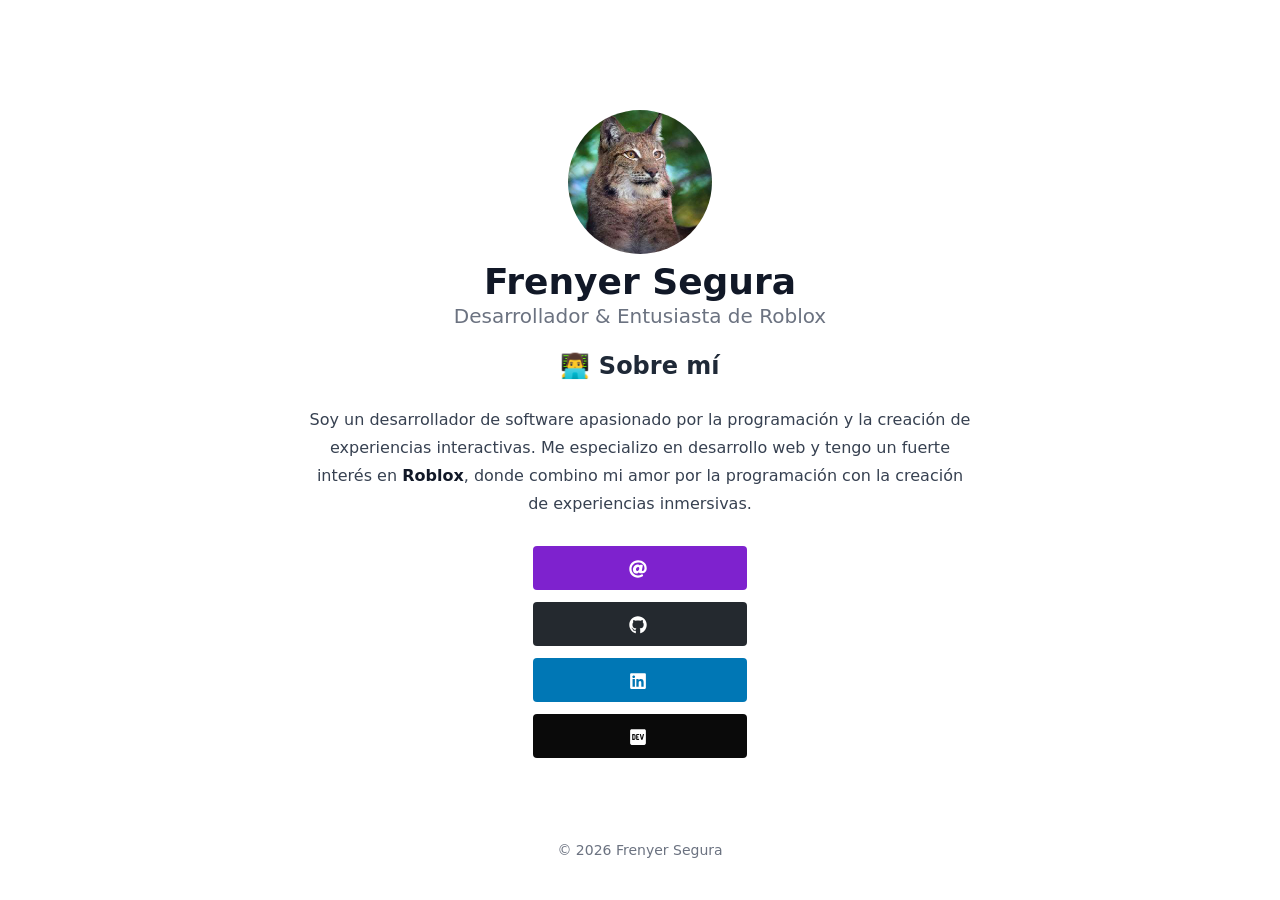
<file: index.html>
<!doctype html><html lang=es><head><meta charset=utf-8><meta http-equiv=content-language content="es"><meta name=viewport content="width=device-width,initial-scale=1"><meta http-equiv=X-UA-Compatible content="ie=edge"><title>Frenyer Segura</title><meta name=title content="Frenyer Segura"><meta name=description content="Página de perfil personal — enlaces y contacto."><link rel=canonical href=https://FrenKsxr.github.io/><link rel=alternate type=application/rss+xml href=/index.xml title="Frenyer Segura"><link type=text/css rel=stylesheet href=/css/main.bundle.min.4ba56339398d6d6b508ff27d54d63a84e790b45aed5250109bf2bbb1618501ff398dc3a2366d651e74d12a210241ba9e8da2f20614c3413b0dd71fe9cf04290a.css integrity="sha512-S6VjOTmNbWtQj/J9VNY6hOeQtFrtUlAQm/K7sWGFAf85jcOiNm1lHnTRKiECQbqejaLyBhTDQTsN1x/pzwQpCg=="><link rel=apple-touch-icon sizes=180x180 href=/apple-touch-icon.png><link rel=icon type=image/png sizes=32x32 href=/favicon-32x32.png><link rel=icon type=image/png sizes=16x16 href=/favicon-16x16.png><link rel=manifest href=/site.webmanifest><meta property="og:url" content="https://FrenKsxr.github.io/"><meta property="og:site_name" content="Frenyer Segura"><meta property="og:title" content="Frenyer Segura"><meta property="og:description" content="Página de perfil personal — enlaces y contacto."><meta property="og:locale" content="es"><meta property="og:type" content="website"><meta name=twitter:card content="summary"><meta name=twitter:title content="Frenyer Segura"><meta name=twitter:description content="Página de perfil personal — enlaces y contacto."><meta name=generator content="Hugo 0.162.1"><meta name=author content="Frenyer Segura"><link href=mailto:frfenyersegura13@outlook.com rel=me><link href=https://github.com/FrenKsxr rel=me><link href=https://linkedin.com/in/TU_PERFIL rel=me><link href=https://dev.to/TU_USUARIO rel=me></head><body class="bg-neutral m-auto flex h-screen max-w-7xl flex-col px-6 text-lg leading-7 text-neutral-900 sm:px-14 md:px-24 lg:px-32 dark:bg-neutral-800 dark:text-white"><main class=flex-grow><article class="mt-10 flex h-full flex-col items-center justify-center text-center"><header class="mb-3 flex flex-col items-center"><img class="mb-2 h-36 w-36 rounded-full" width=144 height=144 alt="Frenyer Segura" src=/author_hu_d6dfef539201de86.jpg><h1 class="text-4xl font-extrabold dark:text-white">Frenyer Segura</h1><h2 class="text-xl text-neutral-500 dark:text-neutral-400">Desarrollador & Entusiasta de Roblox</h2><section class="prose pt-5 dark:prose-invert"><h2 id=-sobre-mí>👨‍💻 Sobre mí</h2><p>Soy un desarrollador de software apasionado por la programación y la creación de experiencias interactivas. Me especializo en desarrollo web y tengo un fuerte interés en <strong>Roblox</strong>, donde combino mi amor por la programación con la creación de experiencias inmersivas.</p></section></header><div class="mt-4 flex min-w-full flex-col flex-wrap sm:min-w-0"><a class="link link-email mb-3 min-w-full rounded py-2 text-lg sm:px-24" href=mailto:frfenyersegura13@outlook.com target=_blank rel="me noopener noreferrer"><span class=mr-1><span class="icon relative inline-block align-text-bottom"><svg aria-hidden="true" focusable="false" data-prefix="fas" data-icon="at" class="svg-inline--fa fa-at fa-w-16" role="img" viewBox="0 0 512 512"><path fill="currentColor" d="M256 8C118.941 8 8 118.919 8 256c0 137.059 110.919 248 248 248 48.154.0 95.342-14.14 135.408-40.223 12.005-7.815 14.625-24.288 5.552-35.372l-10.177-12.433c-7.671-9.371-21.179-11.667-31.373-5.129C325.92 429.757 291.314 440 256 440c-101.458.0-184-82.542-184-184S154.542 72 256 72c100.139.0 184 57.619 184 160 0 38.786-21.093 79.742-58.17 83.693-17.349-.454-16.91-12.857-13.476-30.024l23.433-121.11C394.653 149.75 383.308 136 368.225 136h-44.981a13.518 13.518.0 00-13.432 11.993l-.01.092c-14.697-17.901-40.448-21.775-59.971-21.775-74.58.0-137.831 62.234-137.831 151.46.0 65.303 36.785 105.87 96 105.87 26.984.0 57.369-15.637 74.991-38.333 9.522 34.104 40.613 34.103 70.71 34.103C462.609 379.41 504 307.798 504 232 504 95.653 394.023 8 256 8zm-21.68 304.43c-22.249.0-36.07-15.623-36.07-40.771.0-44.993 30.779-72.729 58.63-72.729 22.292.0 35.601 15.241 35.601 40.77.0 45.061-33.875 72.73-58.161 72.73z"/></svg>
</span></span></a><a class="link link-github mb-3 min-w-full rounded py-2 text-lg sm:px-24" href=https://github.com/FrenKsxr target=_blank rel="me noopener noreferrer"><span class=mr-1><span class="icon relative inline-block align-text-bottom"><svg aria-hidden="true" focusable="false" data-prefix="fab" data-icon="github" class="svg-inline--fa fa-github fa-w-16" role="img" viewBox="0 0 496 512"><path fill="currentColor" d="M165.9 397.4c0 2-2.3 3.6-5.2 3.6-3.3.3-5.6-1.3-5.6-3.6.0-2 2.3-3.6 5.2-3.6 3-.3 5.6 1.3 5.6 3.6zm-31.1-4.5c-.7 2 1.3 4.3 4.3 4.9 2.6 1 5.6.0 6.2-2s-1.3-4.3-4.3-5.2c-2.6-.7-5.5.3-6.2 2.3zm44.2-1.7c-2.9.7-4.9 2.6-4.6 4.9.3 2 2.9 3.3 5.9 2.6 2.9-.7 4.9-2.6 4.6-4.6-.3-1.9-3-3.2-5.9-2.9zM244.8 8C106.1 8 0 113.3.0 252c0 110.9 69.8 205.8 169.5 239.2 12.8 2.3 17.3-5.6 17.3-12.1.0-6.2-.3-40.4-.3-61.4.0.0-70 15-84.7-29.8.0.0-11.4-29.1-27.8-36.6.0.0-22.9-15.7 1.6-15.4.0.0 24.9 2 38.6 25.8 21.9 38.6 58.6 27.5 72.9 20.9 2.3-16 8.8-27.1 16-33.7-55.9-6.2-112.3-14.3-112.3-110.5.0-27.5 7.6-41.3 23.6-58.9-2.6-6.5-11.1-33.3 2.6-67.9 20.9-6.5 69 27 69 27 20-5.6 41.5-8.5 62.8-8.5s42.8 2.9 62.8 8.5c0 0 48.1-33.6 69-27 13.7 34.7 5.2 61.4 2.6 67.9 16 17.7 25.8 31.5 25.8 58.9.0 96.5-58.9 104.2-114.8 110.5 9.2 7.9 17 22.9 17 46.4.0 33.7-.3 75.4-.3 83.6.0 6.5 4.6 14.4 17.3 12.1C428.2 457.8 496 362.9 496 252 496 113.3 383.5 8 244.8 8zM97.2 352.9c-1.3 1-1 3.3.7 5.2 1.6 1.6 3.9 2.3 5.2 1 1.3-1 1-3.3-.7-5.2-1.6-1.6-3.9-2.3-5.2-1zm-10.8-8.1c-.7 1.3.3 2.9 2.3 3.9 1.6 1 3.6.7 4.3-.7.7-1.3-.3-2.9-2.3-3.9-2-.6-3.6-.3-4.3.7zm32.4 35.6c-1.6 1.3-1 4.3 1.3 6.2 2.3 2.3 5.2 2.6 6.5 1 1.3-1.3.7-4.3-1.3-6.2-2.2-2.3-5.2-2.6-6.5-1zm-11.4-14.7c-1.6 1-1.6 3.6.0 5.9 1.6 2.3 4.3 3.3 5.6 2.3 1.6-1.3 1.6-3.9.0-6.2-1.4-2.3-4-3.3-5.6-2z"/></svg>
</span></span></a><a class="link link-linkedin mb-3 min-w-full rounded py-2 text-lg sm:px-24" href=https://linkedin.com/in/TU_PERFIL target=_blank rel="me noopener noreferrer"><span class=mr-1><span class="icon relative inline-block align-text-bottom"><svg aria-hidden="true" focusable="false" data-prefix="fab" data-icon="linkedin" class="svg-inline--fa fa-linkedin fa-w-14" role="img" viewBox="0 0 448 512"><path fill="currentColor" d="M416 32H31.9C14.3 32 0 46.5.0 64.3v383.4C0 465.5 14.3 480 31.9 480H416c17.6.0 32-14.5 32-32.3V64.3c0-17.8-14.4-32.3-32-32.3zM135.4 416H69V202.2h66.5V416zm-33.2-243c-21.3.0-38.5-17.3-38.5-38.5S80.9 96 102.2 96c21.2.0 38.5 17.3 38.5 38.5.0 21.3-17.2 38.5-38.5 38.5zm282.1 243h-66.4V312c0-24.8-.5-56.7-34.5-56.7-34.6.0-39.9 27-39.9 54.9V416h-66.4V202.2h63.7v29.2h.9c8.9-16.8 30.6-34.5 62.9-34.5 67.2.0 79.7 44.3 79.7 101.9V416z"/></svg>
</span></span></a><a class="link link-dev mb-3 min-w-full rounded py-2 text-lg sm:px-24" href=https://dev.to/TU_USUARIO target=_blank rel="me noopener noreferrer"><span class=mr-1><span class="icon relative inline-block align-text-bottom"><svg aria-hidden="true" focusable="false" data-prefix="fab" data-icon="dev" class="svg-inline--fa fa-dev fa-w-14" role="img" viewBox="0 0 448 512"><path fill="currentColor" d="M120.12 208.29c-3.88-2.9-7.77-4.35-11.65-4.35H91.03v104.47h17.45c3.88.0 7.77-1.45 11.65-4.35 3.88-2.9 5.82-7.25 5.82-13.06v-69.65c-.01-5.8-1.96-10.16-5.83-13.06zM404.1 32H43.9C19.7 32 .06 51.59.0 75.8v360.4C.06 460.41 19.7 480 43.9 480h360.2c24.21.0 43.84-19.59 43.9-43.8V75.8c-.06-24.21-19.7-43.8-43.9-43.8zM154.2 291.19c0 18.81-11.61 47.31-48.36 47.25h-46.4V172.98h47.38c35.44.0 47.36 28.46 47.37 47.28l.01 70.93zm100.68-88.66H201.6v38.42h32.57v29.57H201.6v38.41h53.29v29.57h-62.18c-11.16.29-20.44-8.53-20.72-19.69V193.7c-.27-11.15 8.56-20.41 19.71-20.69h63.19l-.01 29.52zm103.64 115.29c-13.2 30.75-36.85 24.63-47.44.0l-38.53-144.8h32.57l29.71 113.72 29.57-113.72h32.58l-38.46 144.8z"/></svg></span></span></a></div></article></main><footer class=py-10><div class=text-center><p class="text-sm text-neutral-500 dark:text-neutral-400">&copy;
2026
Frenyer Segura</p><p class="text-xs text-neutral-500 dark:text-neutral-400"></p></div></footer></body></html>
</file>
